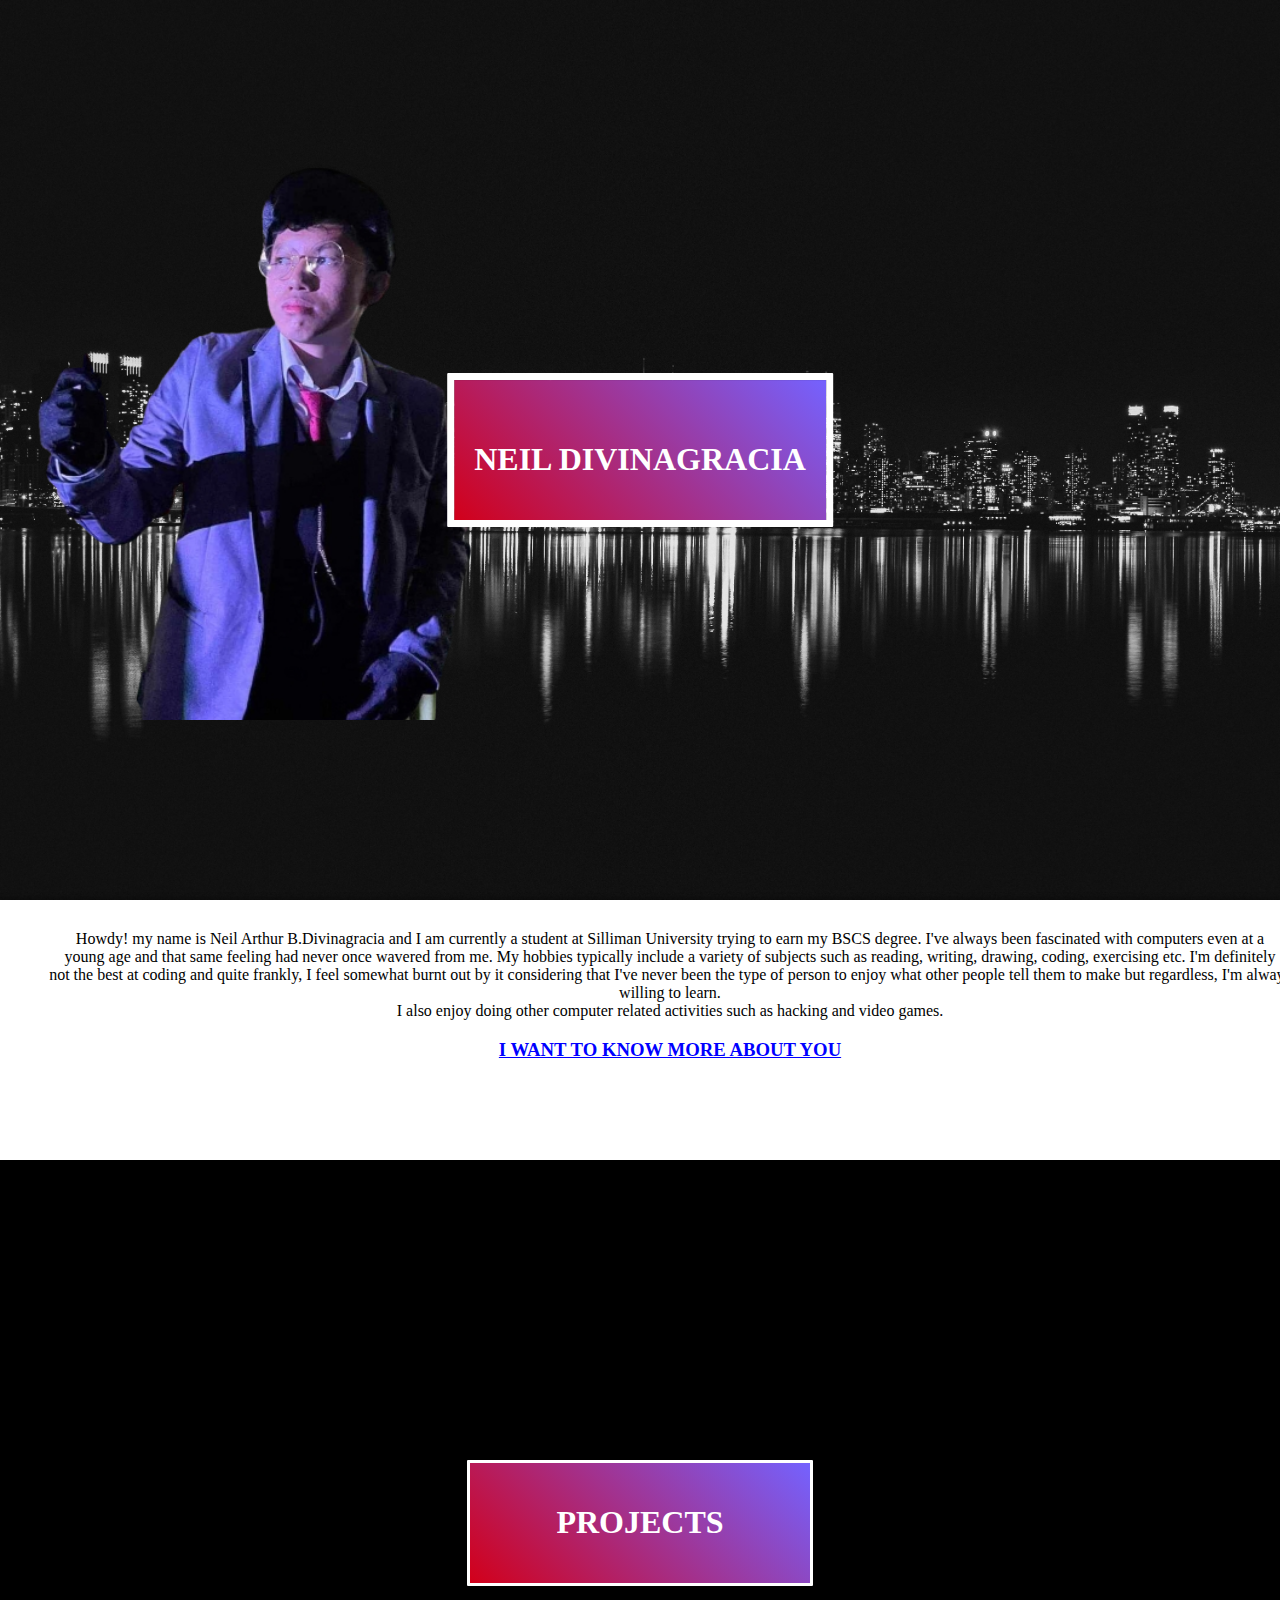
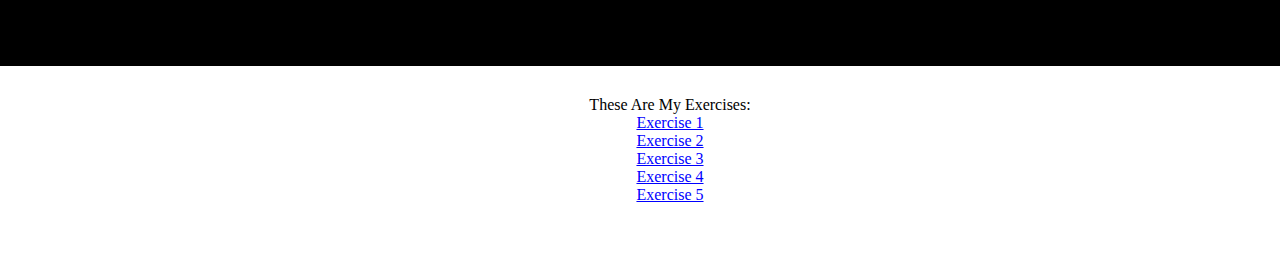
<file: index.html>
<!DOCTYPE HTML>
<html>
<head>
     <title>Midterm Project </title>
	 <link rel = "stylesheet" type = "text/css" href = "MidtermOutput.css">
</head>

<body style = "background-color:black;">
     <div class="parallax-section">
     <div class = "chosen1">
	 <h1 class = "main-content"> NEIL DIVINAGRACIA </h1>
	 </div>
	 
	 <div>
	 <img class = "main-content" src="Back1.png" alt="Picture Of Me At The Acquaintance Party" height="700" width = "500">
     </div>
	 </div>
	 <div class="floating-bar">
        Howdy! my name is Neil Arthur B.Divinagracia and I am currently a student at Silliman University trying to earn my BSCS degree. I've always been fascinated with computers even at a<br>
		young age and that same feeling had never once wavered from me. My hobbies typically include a variety of subjects such as reading, writing, drawing, coding, exercising etc. I'm definitely<br> not the best at coding and quite frankly, I feel somewhat burnt out by it considering that I've never been the type of person to enjoy what other people tell them to make but regardless, I'm always willing to learn.<br> I also enjoy doing other computer related activities such as hacking and video games.
		
		<h3> <a href = "Form.html"> I WANT TO KNOW MORE ABOUT YOU </h3> </a>
	 </div>
  
    
    <div class = "chosen2">
	 <h1> PROJECTS </h1>
	</div>

    <div class = "bottom-float-bar">
     These Are My Exercises:<br>
	 
	 <a href = "DivinagraciaE1-1.html" target="_blank">Exercise 1</a> <br>
	 <a href = "Divinagracia%20E1-2.html" target="_blank">Exercise 2</a> <br>
	 <a href = "DivinagraciaE3.html" target="_blank">Exercise 3</a> <br>
	 <a href = "DivinagraciaE4.html" target="_blank">Exercise 4</a> <br>
	 <a href = "output5.html" target="_blank">Exercise 5</a> <br>
     </div>
</body>
</html>
</file>
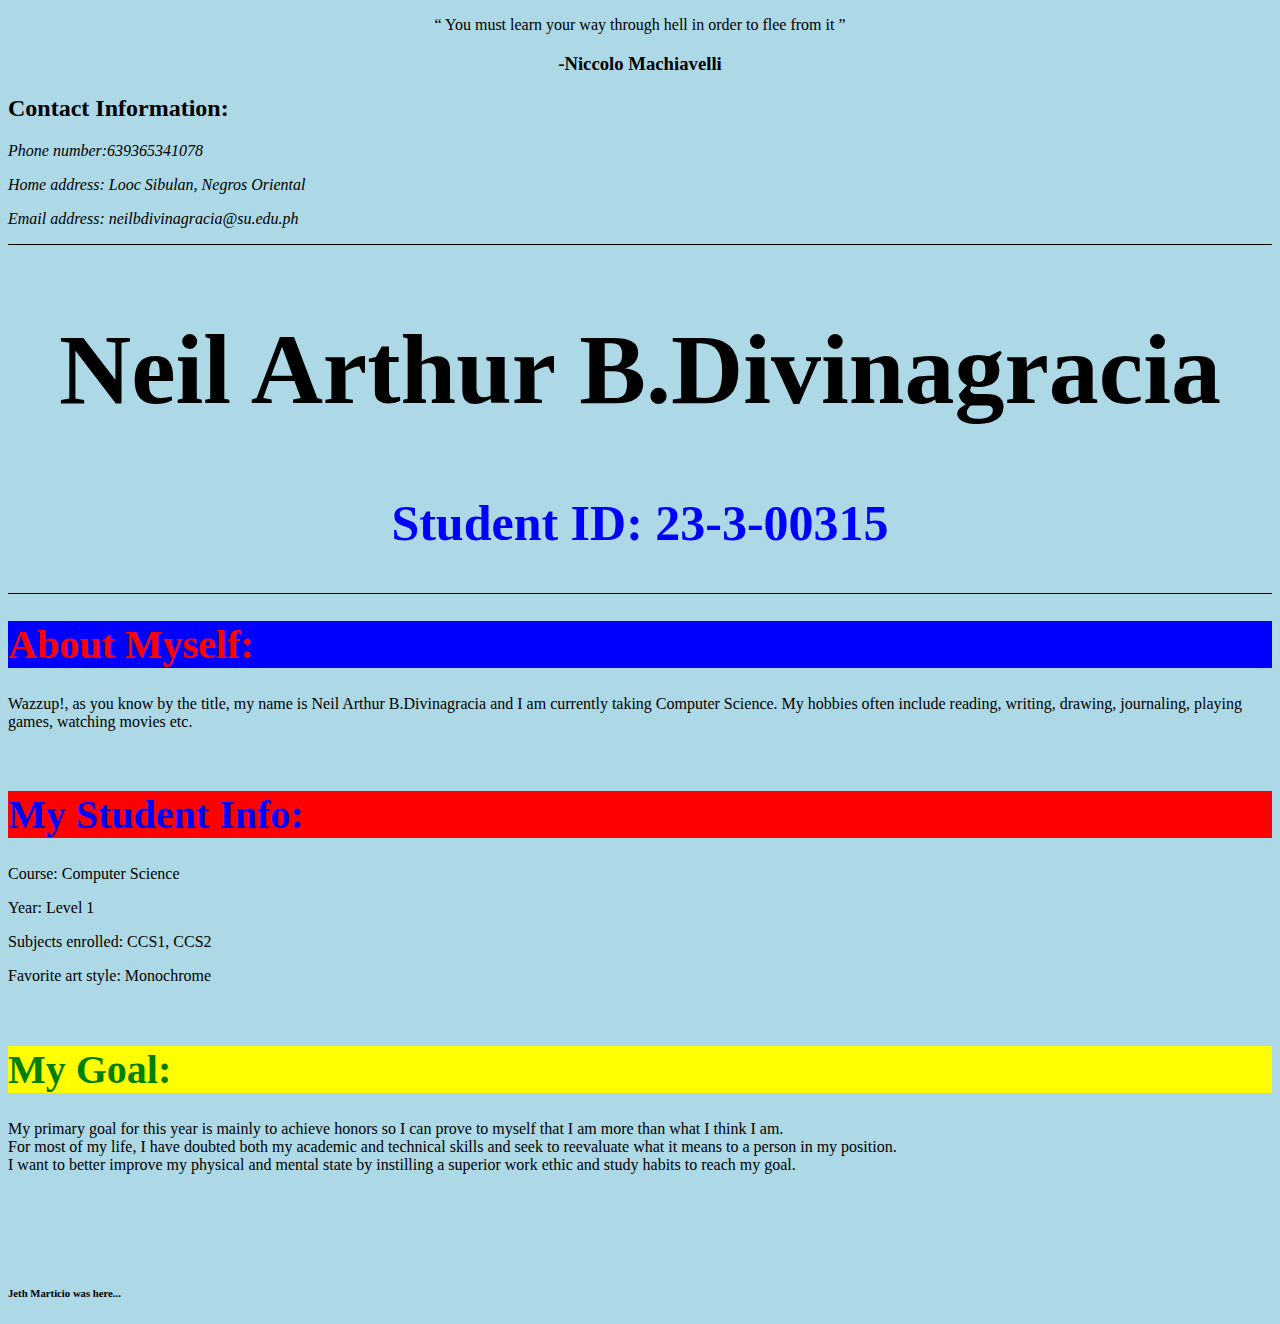
<file: Divinagracia E1-2.html>
<!DOCTYPE HTML>
<html>
    <head>
	    <title> Neil Arthur B.Divinagracia </title>
	<style>
	#border{
	border-bottom:thin solid;
	border-top:thin solid;
	}
	</style>
	
	</head>

<body style= "background-color:lightblue;">
 
    <p style = "text-align:center;"> <q> You must learn your way through hell in order to flee from it </p> </q>
	<h3 style = "text-align:center; font-family:garamond;"> -Niccolo Machiavelli </h4>
    <h2> Contact Information: </h2>
	<p> <i> Phone number:639365341078 </p> </i> <!-- this is my phone number, don't use it pls or I will call Jeth Marticio to come after you -->
	<p> <i> Home address: Looc Sibulan, Negros Oriental </p> </i>  <!-- this is where I live for the most part -->
	<p> <i> Email address: neilbdivinagracia@su.edu.ph </p> </i> <!-- this is my active school email address -->


	 <div id = border>
     
     <h1 style = "text-align:center; font-size:100px"> Neil Arthur B.Divinagracia </h1>
	 <h2 style = "text-align:center; font-size:50px; color:blue;"> Student ID: 23-3-00315 </h2>
	 </div>
	  
     <h1 style = "color:red; text-align:left; background-color:blue; font-size:40px;"> <b> About Myself: </b> </h2> 
	 <p style = "text-align:justified;"> Wazzup!, as you know by the title, my name is Neil Arthur B.Divinagracia and I am currently taking Computer Science. My hobbies often include reading, writing, drawing, journaling, playing games, watching movies etc. </p> <br>
	 
	 <h1 style = "color:blue; text-align:left; background-color:red; font-size:40px;"> <b> My Student Info: </b> </h2> 
	 <p> Course: Computer Science </p>
	 <p> Year: Level 1 </p>
	 <p> Subjects enrolled: CCS1, CCS2 </p>
	 <p> Favorite art style: Monochrome </p> <br>
	 
	 <h1 style = "color:green; text-align:left; background-color:yellow; font-size:40px;"> <b> My Goal: </b> </h2> 
	 <p> My primary goal for this year is mainly to achieve honors so I can prove to myself that I am more than what I think I am. <br>
	 For most of my life, I have doubted both my academic and technical skills and seek to reevaluate what it means to a person in my position. <br>
	 I want to better improve my physical and mental state by instilling a superior work ethic and study habits to reach my goal. </p> <br> <br> <br> <br>
	
	
	
	 <h6> Jeth Marticio was here... </h6> 
 </body>
 </html>
</file>
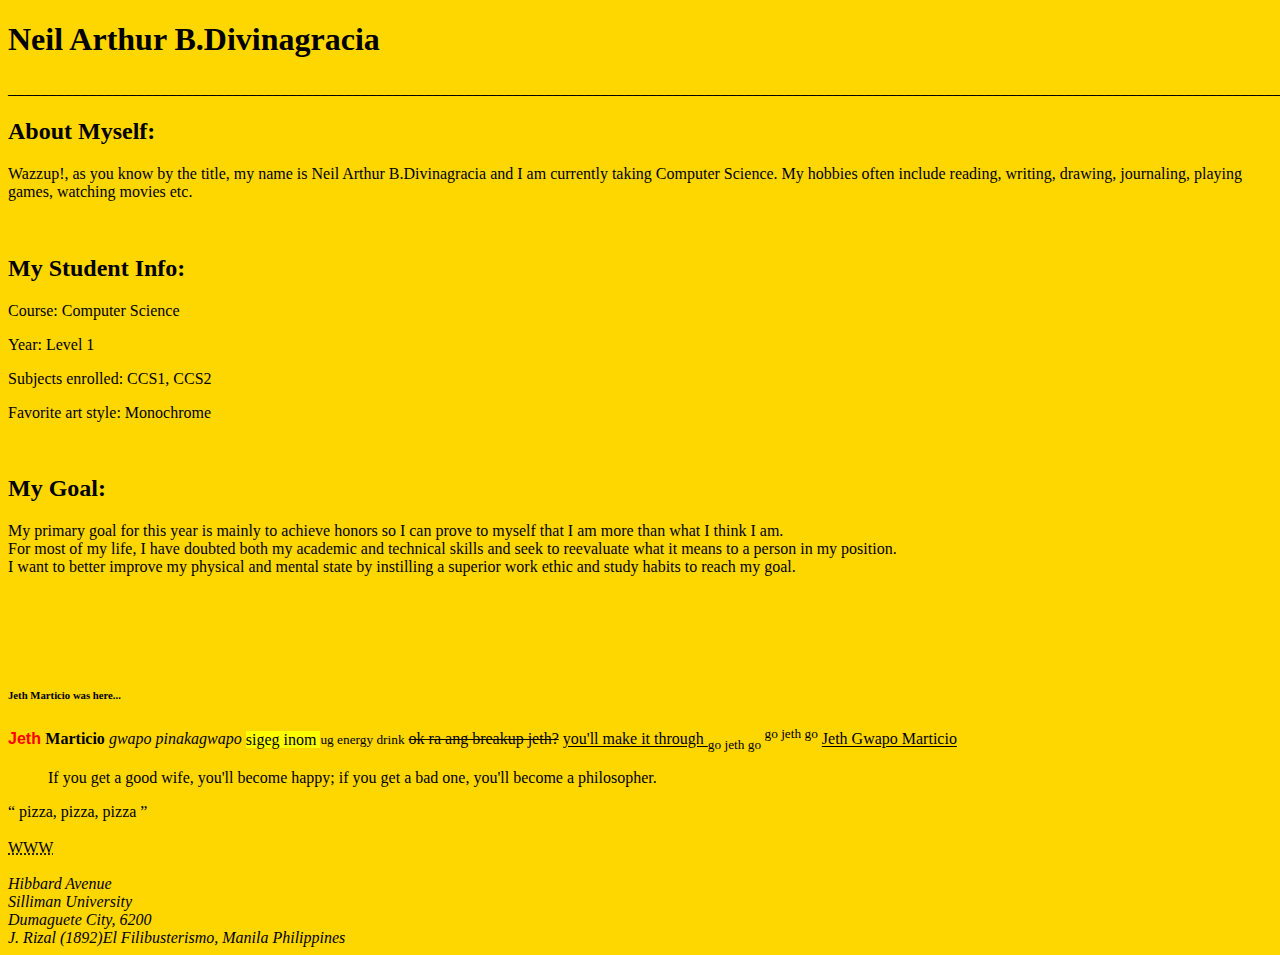
<file: DivinagraciaE1-1.html>
<!DOCTYPE HTML>
<html>
    <head>
	    <title> Neil Arthur B.Divinagracia </title>
	</head>

<body style= "background-color:gold;">
     <h1> Neil Arthur B.Divinagracia </h1>
	 <p>[base64]</p>

     <h2> <b> About Myself: </b> </h2> 
	 <p> Wazzup!, as you know by the title, my name is Neil Arthur B.Divinagracia and I am currently taking Computer Science. My hobbies often include reading, writing, drawing, journaling, playing games, watching movies etc. </p> <br>
	 
	 <h2> <b> My Student Info: </b> </h2> 
	 <p> Course: Computer Science </p>
	 <p> Year: Level 1 </p>
	 <p> Subjects enrolled: CCS1, CCS2 </p>
	 <p> Favorite art style: Monochrome </p> <br>
	 
	 <h2> <b> My Goal: </b> </h2> 
	 <p> My primary goal for this year is mainly to achieve honors so I can prove to myself that I am more than what I think I am. <br>
	 For most of my life, I have doubted both my academic and technical skills and seek to reevaluate what it means to a person in my position. <br>
	 I want to better improve my physical and mental state by instilling a superior work ethic and study habits to reach my goal. </p> <br> <br> <br> <br>
	 
    <h6> Jeth Marticio was here... </h6> 
  
    
    <b style="color:red; font-family:helvetica; text-align:center;"> Jeth </b> 
	<strong>Marticio </strong>
    <i>gwapo </i>
	<em>pinakagwapo </em>
	<mark>sigeg inom </mark>
	<small>ug energy drink</small>
	<del>ok ra ang breakup jeth?</del>
	<ins>you'll make it through </ins>
	<sub> go jeth go </sub>
	<sup> go jeth go</sup>
	<u>Jeth Gwapo Marticio </u> 
	<blockquote> If you get a good wife, you'll become happy; if you get a bad one, you'll become a philosopher. </blockquote>
	
	<q> pizza, pizza, pizza </q> <br> <br>
	
	<abbr title="World Wide Web">WWW</abbr> <br> <br>
	
	<!-- Jeth Marticio was here -->
	<address> Hibbard Avenue<br>
	          Silliman University<br> 
			  Dumaguete City, 6200<br>
			  
	<cite> J. Rizal (1892)El Filibusterismo, Manila Philippines </cite>
	
	

    
	
	
	
    
	
	
</body>
</html
</file>
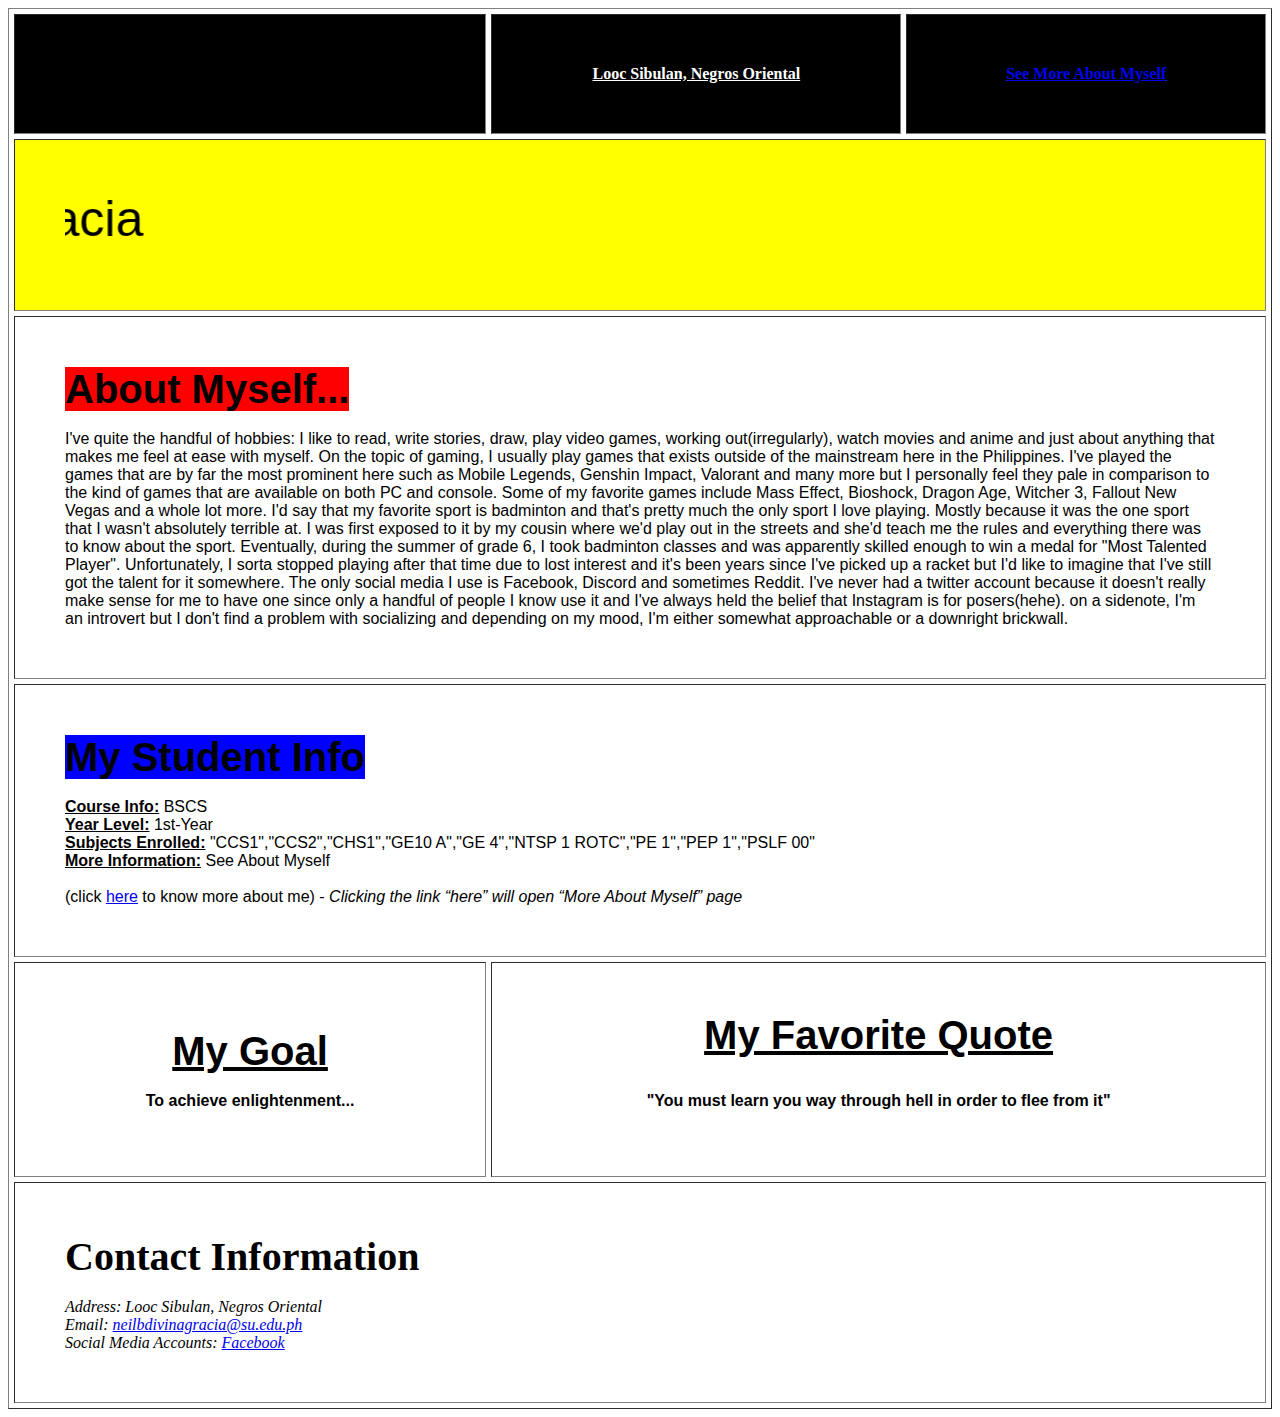
<file: DivinagraciaE3.html>
<!DOCTYPE HTML>
<html>
    <head>
         <title> Exercise 3 </title>
    </head>

 <body>
  <table style = "margin-left:auto;margin-right:auto" border="1" cellpadding="50" cellspacing="5">
  <tr>
     <th style = "background-color:black;" > </th>
	 <th style = "background-color:black; color:white;" > <u> Looc Sibulan, Negros Oriental </th> </u>
	 <th style = "background-color:black; color:white;" > <u> <a href = "https://www.facebook.com/neil.divinagracia.562" target = "_blank">See More About Myself</a> </th>
  </tr>
  
  <tr>
     <td = colspan = 3 style = "text-align:center; font-size:50px; font-family:helvetica; background-color:yellow;"> <marquee direction = "right" scrollamount = "10"> Neil Arthur B.Divinagracia </marquee> </td> 
  </tr>
  
  <tr>
     <td colspan = 3 style= "text-align:left; font-family:helvetica;"> <b style = "font-size:40px; background-color:Red;"> About Myself... </b> <br> <br> I've quite the handful of hobbies: I like to read, write stories, draw, play video games, 
	 working out(irregularly), watch movies and anime and just about anything that makes me feel at ease with myself. On the topic of gaming, I usually play games that exists outside of the mainstream here in the Philippines. I've played the games
	 that are by far the most prominent here such as Mobile Legends, Genshin Impact, Valorant and many more but I personally feel they pale in comparison to the kind of games that are available on both PC and console. Some of my favorite games 
	 include Mass Effect, Bioshock, Dragon Age, Witcher 3, Fallout New Vegas and a whole lot more. I'd say that my favorite sport is badminton and that's pretty much the only sport I love playing. Mostly because it was the one sport that I wasn't 
	 absolutely terrible at. I was first exposed to it by my cousin where we'd play out in the streets and she'd teach me the rules and everything there was to know about the sport. Eventually, during the summer of grade 6, I took badminton classes
	 and was apparently skilled enough to win a medal for "Most Talented Player". Unfortunately, I sorta stopped playing after that time due to lost interest and it's been years since I've picked up a racket but I'd like to imagine that I've still 
	 got the talent for it somewhere. The only social media I use is Facebook, Discord and sometimes Reddit. I've never had a twitter account because it doesn't really make sense for me to have one since only a handful of people I know use it and 
	 I've always held the belief that Instagram is for posers(hehe). on a sidenote, I'm an introvert but I don't find a problem with socializing and depending on my mood, I'm either somewhat approachable or a downright brickwall.</td>
  </tr>

  <tr>
     <td colspan = 3 style= "text-align:left; font-family:helvetica;"> <b style = "font-size:40px; background-color:blue;"> My Student Info </b> <br> <br> <b> <u>Course Info:</u> </b> BSCS <br> <b> <u>Year Level:</u></b> 1st-Year <br> <b> 
	 <u>Subjects Enrolled:</u> </b> "CCS1","CCS2","CHS1","GE10 A","GE 4","NTSP 1 ROTC","PE 1","PEP 1","PSLF 00" <br> <b> <u>More Information:</u> </b> See About Myself <br> <br> (click <a href = "https://www.facebook.com/neil.divinagracia.562"
	 target = "_blank">here</a> to know more about me) - <i>Clicking the link “here” will open “More About Myself” page </i> </td>  
  </tr>
  
  <tr>
     <th style = "font-family:helvetica;"> <u style = "font-size:40px;">My Goal</u> <br> <br> To achieve enlightenment... </th>
	 <th colspan = 3 style = "font-family:helvetica;"> <u style = "font-size:40px;">My Favorite Quote</u> <br> <br> <blockquote>"You must learn you way through hell in order to flee from it"</blockquote> </th>
  </tr>
  
  <tr>
     <td colspan = "3"> <b style = "font-size:40px;">Contact Information</b> <br> <br> <address> Address: Looc Sibulan, Negros Oriental <br> Email: <a href = "mailto:neilbdivinagracia@su.edu.ph"> neilbdivinagracia@su.edu.ph </a> 
	 <br> Social Media Accounts: <a href="https://www.facebook.com/neil.divinagracia.562" target="_blank"> Facebook </td>
  </tr>
	 
  
  
</table>


 </body>

</html>
</file>
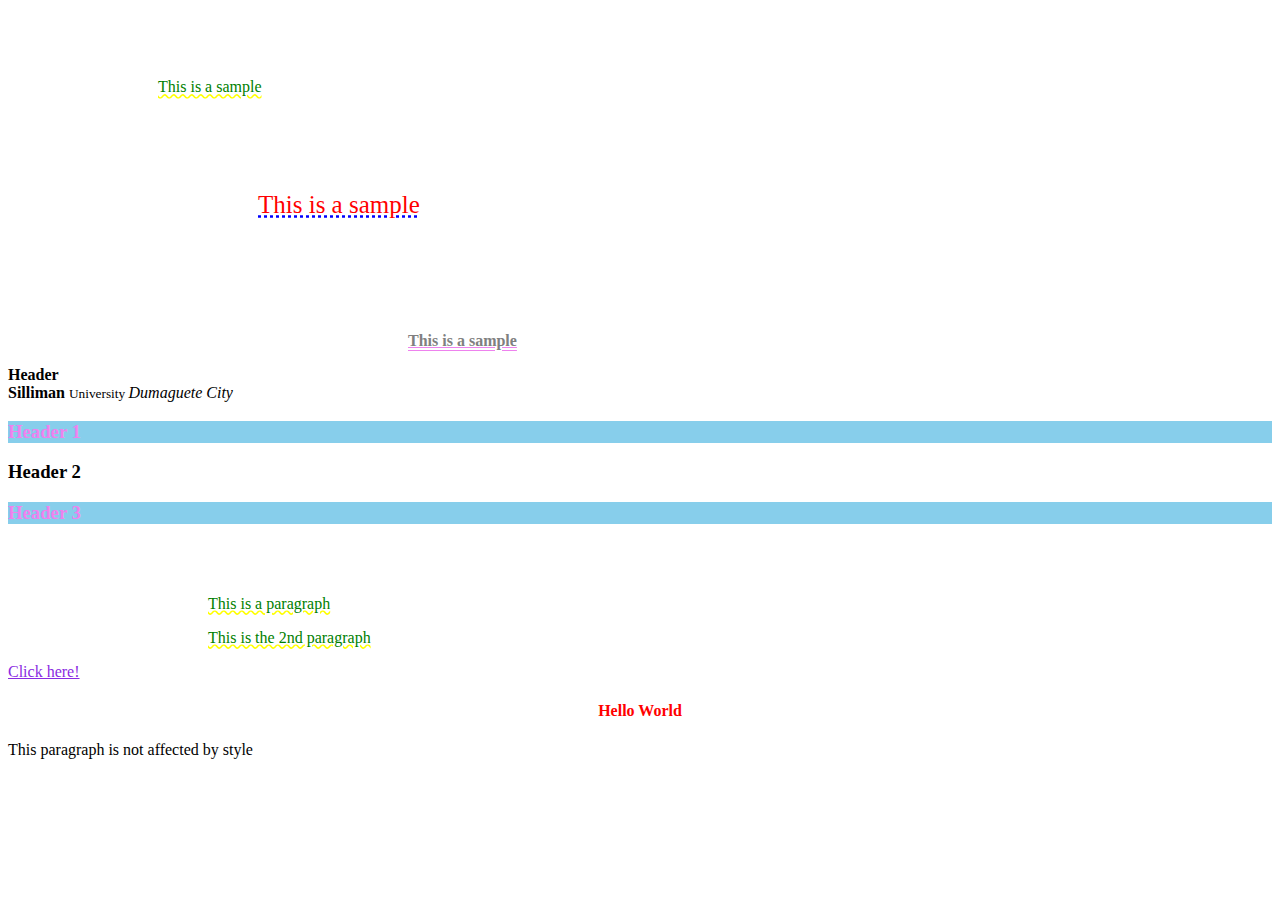
<file: output1.html>
<!DOCTYPE html>
<html>
<head>
     <title> Output1 </title>
	 <!-- INTERNAL STYLING -->
	 <link rel ="stylesheet" type = "text/css" href = "format1.css">
	 <style>
	 
	    p {
	      color:green;
   		  margin-left:150px; 
		  text-decoration:underline;
		  text-decoration-style:wavy; 
		  text-decoration-color:yellow; 
	 }
	 
	    #jeth {
		  font-size:25px;
	      color:red;
   		  margin-left:250px;
		  text-decoration:underline;
		  text-decoration-style:dotted;
		  text-decoration-color:blue;
	 }
	 
	    #jeth2 {
		  font-size:16px;
		  color:grey;
   		  margin-left:400px;
		  font-weight:bold;
		  text-decoration:underline;
          text-decoration-style:double;
		  text-decoration-color:violet;
	 }
	 
	    .myclass b{
	       color:red;
           font-size:20px;		   
	 
	 }

\
       .myHeader{
		 background-color:skyblue;
         color:violet;		 
		   
	}
	 </style>
</head>

<body>
     <br> <br> <br>
     <p> This is a sample </p> <br> <br> <br> 
	 <p id = "jeth"> This is a sample </p> <br> <br> <br> <br> 
	 <p id = "jeth2"> This is a sample </p>
	 
	 <b class = "b"> Header </b>
	 
	 <div class = "myClass myStyle">
	  <b> Silliman </b>
      <small> University </small>
      <i> Dumaguete City </i>	 
	 </div>
	 
	 
	 <h3 class = "myHeader"> Header 1 </h3>
	 
	 <h3> Header 2 </h3>
				 
     <h3 class = "myHeader"> Header 3 </h3> <br> <br>
	 
	 <div class = "firstDiv">
	 
	    <p> This is a paragraph </p> 
	    <p> This is the 2nd paragraph </p>
     
     </div>
	 
	 <a href = "google.com"> Click here!</a>
	 
	 <h4 id = "para1"> Hello World </p>
	 
	 </h4> This paragraph is not affected by style </h4>
	 
	 
	 
    
</body>
</html>
</file>
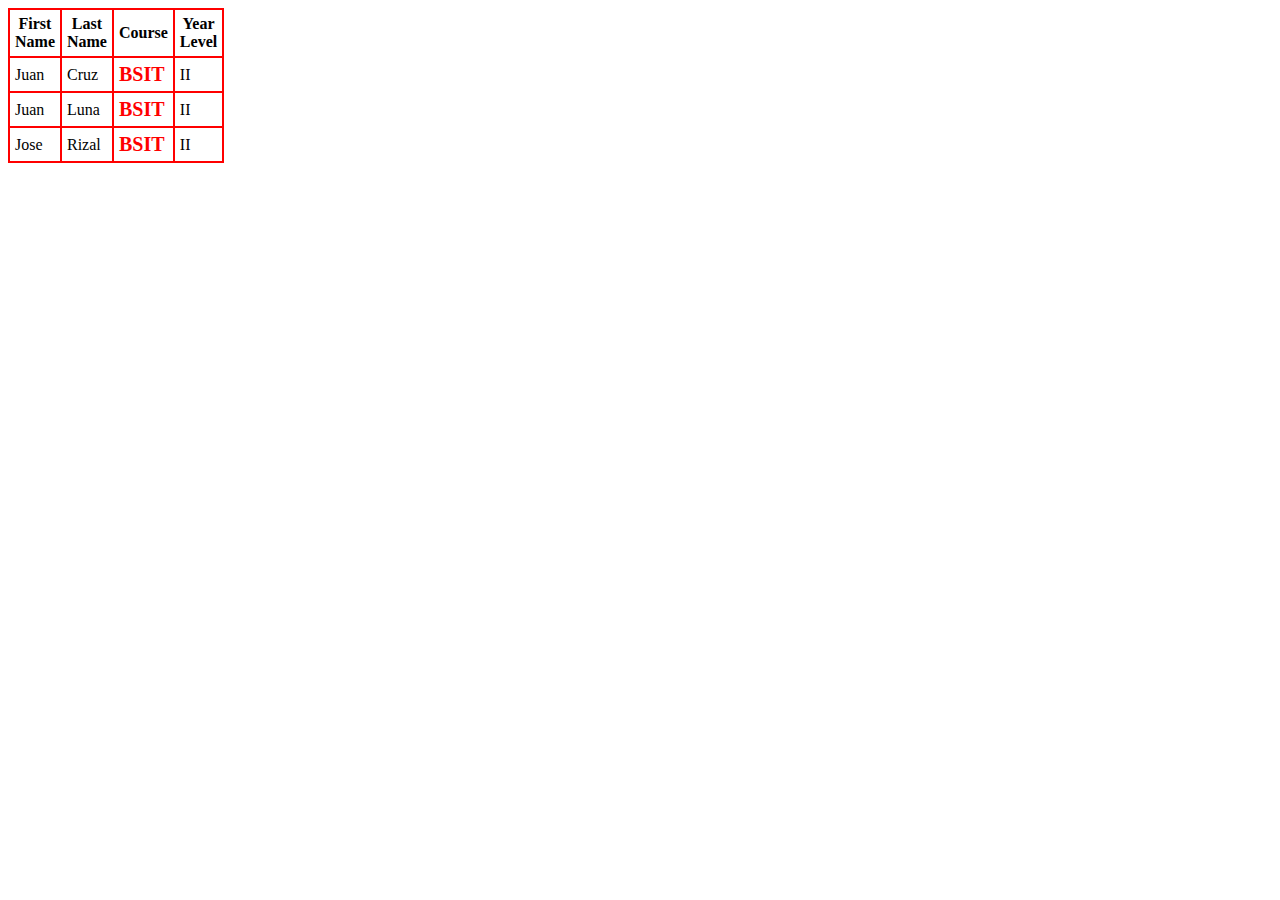
<file: output3.html>
<!DOCTYPE HTML>
<html>
<head>
     <title> </title>
	 <link rel = "stylesheet" type = "text/css" href = "format3.css">
</head>

<body>
    <table>
	<tr>
	 <th> First Name </th>
	 <th> Last Name </th>
	 <th> Course </th>
	 <th> Year Level </th>
	<tr>

    <tr>
      <td> Juan </td>
	  <td> Cruz</td>
	  <td class = "rep1"> BSIT</td>
	  <td> II</td>
    </tr> 	  
	
	<tr>
      <td> Juan </td>
	  <td> Luna </td>
	  <td class = "rep1"> BSIT</td>
	  <td> II</td>
    </tr> 	  
	
	<tr>
      <td> Jose </td>
	  <td> Rizal </td>
	  <td class = "rep1"> BSIT</td>
	  <td> II</td>
    </tr> 
	 
	 
	</table> 
</body>
<html>
</file>
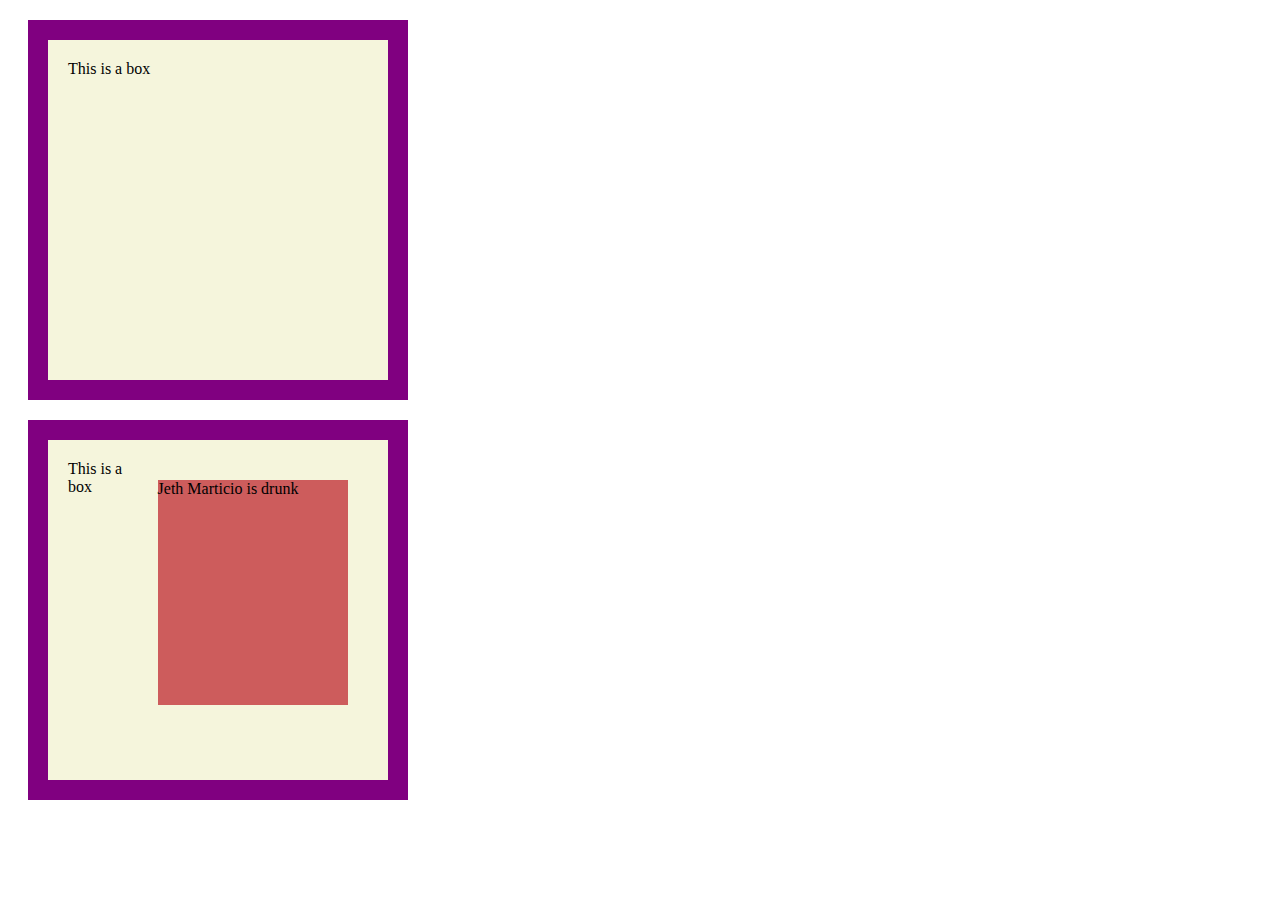
<file: output4.html>
<!DOCTYPE HTML>
<html>
<head>
     <title> </title>
	 <link rel = "stylesheet" type = "text/css" href = "format4.css">
</head>

<body>
     <div class = "box1" </div>
	     This is a box
	</div>
	
	<div class = "box2" </div>
	     This is a box
		 <p> Jeth Marticio is drunk </p>
	</div>
	
	
</body>
<html>
</file>
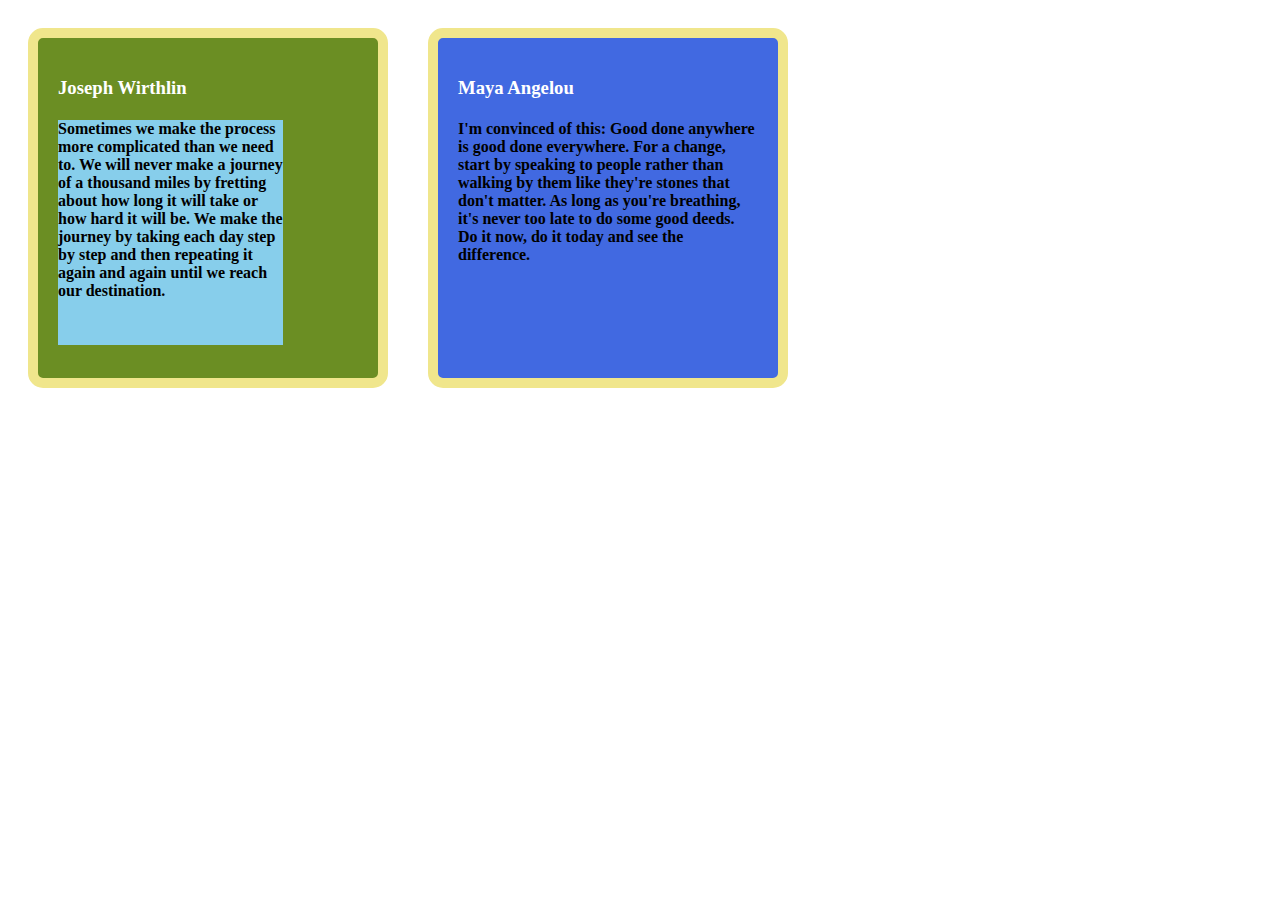
<file: output5.html>
<!DOCTYPE HTML>
<html>
<head>
     <title> </title>
	 <link rel = "stylesheet" type = "text/css" href = "format5.css">
</head>

<body>

     <div class = "contain">
     <div class = "box1" </div>
	     <h3> Joseph Wirthlin </h3>
		 <h4 id = "rep1"> Sometimes we make the process more complicated than we need to. We will never make a
journey of a thousand miles by fretting about how long it will take or how hard it will be. We
make the journey by taking each day step by step and then repeating it again and again until we
reach our destination.</h4>
    </div>
	
	<div class = "box2" </div>
	      <h3> Maya Angelou </h3>
		  <h4 id = "rep2">I'm convinced of this: Good done anywhere is good done everywhere. For a change, start by
speaking to people rather than walking by them like they're stones that don't matter. As long as
you're breathing, it's never too late to do some good deeds. Do it now, do it today and see the
difference.</h4>
	</div>
    </div>
	
</body>
<html>
</file>
<file: MidtermOutput.css>
.chosen1{
	
  position:absolute;	
  top:50%;
  left:50%;
  transform:translate(-50%, -50%);
  text-align:center;
  border:7px solid;
  padding:20px; 
  border-radius:1px; 
  color:white;
  border-color:white;
  background-image:linear-gradient(45deg,#d2001a,#7462ff);
}




.floating-bar {
	
  position: relative; 
  width: 100%; 
  z-index: 10;
  bottom:0;
  left:0;
  width:100%;
  height:200px;
  background-color:white;
  color:white;
  text-align:center;
  padding:30px;
  box-shadow:0 -2px 5px rgba(0,0,0,0.3);
  color:black;


  
}


.parallax-section {
  height: 100vh;
  background-attachment: fixed; 
  background-size: cover;
  background-position: center;
  position: relative;
  
}
  
body{
  margin: 0;
  padding: 0;
  background-image: url('pexels.jpg'); /* Parallax background */
  background-attachment: fixed; 
  background-size: cover;
  background-repeat: no-repeat;

}

.main-content {
  padding-top: 20px;
  z-index: 1;
}  
  
.chosen2{


  text-align: center;
  padding: 20px; 
  border:7px solid;
  border-radius: 1px;
  color: white;
  border: 3px solid white; 
  background-image: linear-gradient(45deg, #d2001a, #7462ff);
  max-width: 300px; 
  margin: 0 auto; 
  margin-top: 300px;
  margin-bottom:80px;
  
}


.bottom-float-bar {
   position: relative; 
  width: 100%; 
  z-index: 10;
  bottom:0;
  left:0;
  width:100%;
  height:150px;
  background-color:white;
  color:white;
  text-align:center;
  padding:30px;
  box-shadow:0 -2px 5px rgba(0,0,0,0.3);
  color:black;
}
  
a:link {
    color: blue;
}
a:visited {
    color: purple;
}
a:hover {
    color: red;
}
a:active {
    color: green;
}
</file>
<file: format1.css>
.myHeader{
		 background-color:skyblue;
         color:violet;		 
		   
	}
 
       .firstDiv{
		 color:green;
		 text-indent:50px;
		 text-align:left;
	   }   
	   
	   p.setP{
		color:violet;
        background-color:yellow;
       }	   
	   
	   a:link{
		  color:blueviolet;
	   }
	   
	   a:hover{
		   color:green;
	   }
	   
	   a:active{
		   color:blue;
	   }
	   
	   a:visited {
		   color:orange;
	   }
		
	  #para1{
		  text-align:center;
		  color:red;
	  }
</file>
<file: format3.css>
table {
	height:10px;
    width:10px;
	background-color:white;
	border-collapse:collapse;

}

th, td{
    border:2px solid red;
    padding:5px;
}

.rep1{
	font-weight:bold;
	color:red;
	font-size:20px;
</file>
<file: format4.css>
.box1 {
    width:300px;
	height:300px;
	background-color:beige;
	padding:20px;
	border:20px purple solid;
	margin:20px;

	}
	
.box2 {
    width:300px;
	height:300px;
	background-color:beige;
	padding:20px;
	border:20px purple solid;
	margin:20px;
		display:flex;
	}
	
p {
   width:75%;
   height:75%;
   background-color:indianred;
   margin:20px;
    }
</file>
<file: format5.css>
.box1 {
    width:300px;
	height:300px;
	background-color:#6B8E23;
	padding:20px;
	border:20px #F0E68C solid;
	margin:20px;
	border-radius:15px;
	border-width:10px;
	}
	

h3 {
	color:white;
    }
	
#rep1 {
	background-color:skyblue;
	width:75%;
	height:75%;
	
    }
	
.rep2 {
   background-color:indianred;
   width:75%;
   height:75%;
    }
	
.box2 {
    width:300px;
	height:300px;
	background-color:#4169E1;
	padding:20px;
	border:20px #F0E68C solid;
	margin:20px;
	border-radius:15px;
	border-width:10px;
    }
	
.contain{
    display:flex;
   }
</file>
